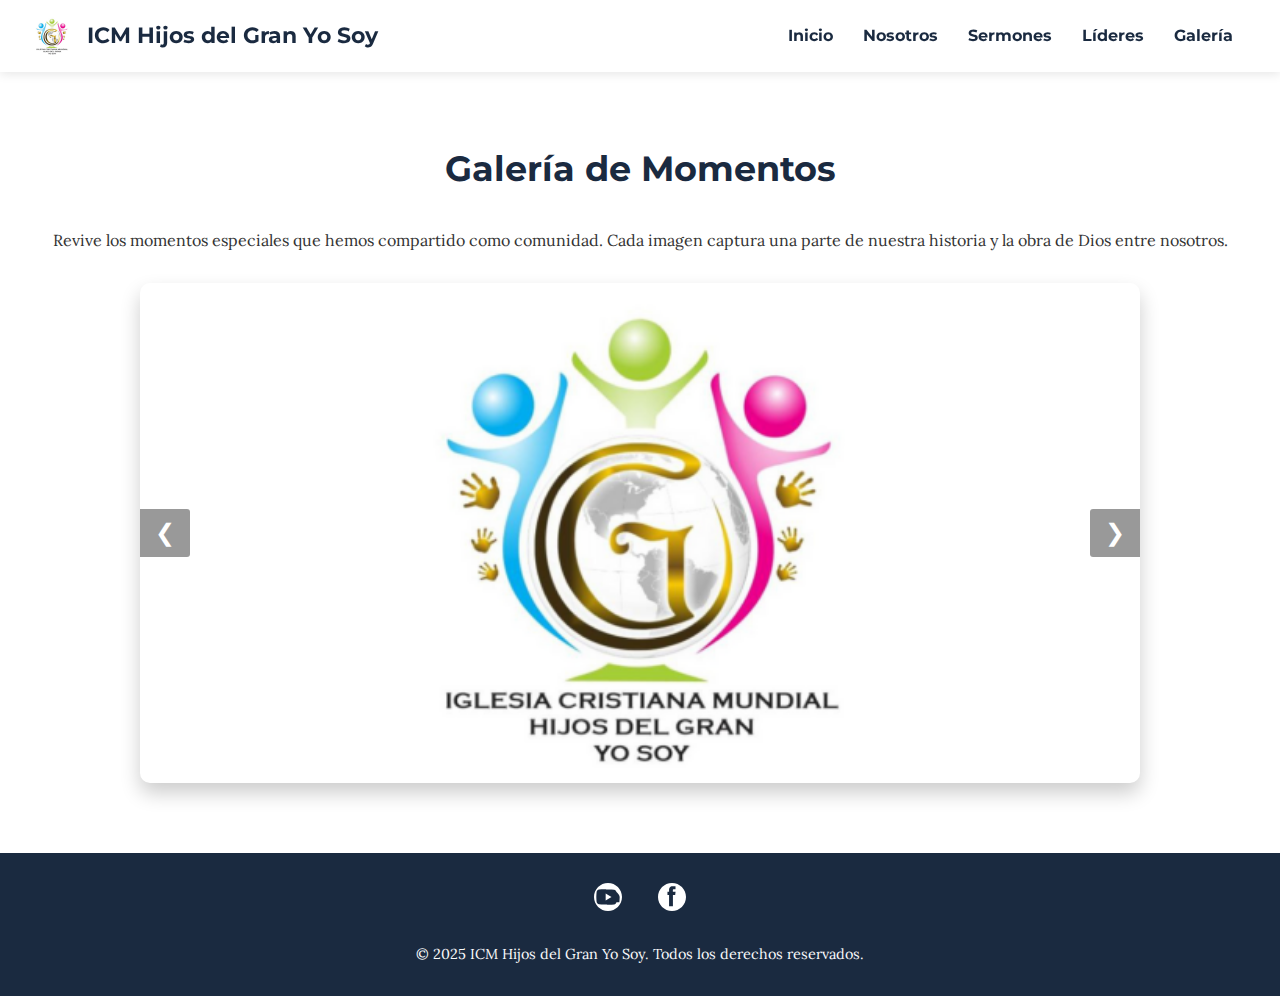
<file: galeria.html>
<!DOCTYPE html>
<html lang="es">
<head>
    <meta charset="UTF-8">
    <meta name="viewport" content="width=device-width, initial-scale=1.0">
    <title>Galería - Iglesia Hijos del Gran Yo Soy</title>
    <link rel="icon" href="./assets/images/favicon.ico">
    <link rel="stylesheet" href="style.css">
</head>
<body>
    <header>
        <a href="index.html" class="logo-container">
            <img src="./assets/images/Diseño sin título (61).png" alt="Logo ICM" class="header-logo">
            <h1>ICM Hijos del Gran Yo Soy</h1>
        </a>
        <nav>
            <ul>
                <li><a href="index.html">Inicio</a></li>
                <li><a href="nosotros.html">Nosotros</a></li>
                <li><a href="sermones.html">Sermones</a></li>
                <li><a href="lideres.html">Líderes</a></li>
                <li><a href="galeria.html">Galería</a></li>
            </ul>
        </nav>
        <button class="menu-toggle" aria-label="Abrir menú">
            <span class="bar"></span>
            <span class="bar"></span>
            <span class="bar"></span>
        </nav>
    </header>

    <main>
        <section id="gallery">
            <h2>Galería de Momentos</h2>
            <p>Revive los momentos especiales que hemos compartido como comunidad. Cada imagen captura una parte de nuestra historia y la obra de Dios entre nosotros.</p>
            <div class="slider-container">
                <div class="slide active">
                    <!-- Reemplaza esta URL por la de tu imagen -->
                    <img src="assets/images/Diseño sin título (61).png" alt="Foto del ministerio" loading="lazy">
                </div>
                <div class="slide">
                    <!-- Reemplaza esta URL por la de tu imagen -->
                    <img src="assets/images/LOGOS ICM HIJOS_20251107_235157_0000.png" alt="Foto de logo del campamento" loading="lazy">
                </div>
                <div class="slide">
                    <!-- Reemplaza esta URL por la de tu imagen -->
                    <img src="assets/images/Diseño sin título (61).png" alt="Foto del logo de la iglesia" loading="lazy">
                </div>

                <div class="slide">
                    <img src="assets/images/1764266954235.jpg" alt="Imagen generada por IA, representando creyentes viendo a dios o jesus en su gloria" loading="lazy">
                </div>

                <div class="slide">
                    <img src="assets/images/iglesia/DSC1631.webp" alt="Grupo de la iglesia en un día de esparcimiento" loading="lazy">
                </div>

                <div class="slide">
                    <img src="assets/images/iglesia/DSC1633.webp" alt="Miembros de la comunidad compartiendo" loading="lazy">
                </div>

                <div class="slide">
                    <img src="assets/images/iglesia/DSC1636.webp" alt="Jóvenes de la iglesia" loading="lazy">
                </div>
                
                <div class="slide">
                    <img src="assets/images/iglesia/DSC1642.webp" alt="Actividad de la iglesia" loading="lazy">
                </div>

                <div class="slide">
                    <img src="assets/images/iglesia/DSC2582.webp" alt="Momento de alabanza" loading="lazy">
                </div>

                <div class="slide">
                    <img src="assets/images/iglesia/DSC2583.webp" alt="Reunión de la iglesia" loading="lazy">
                </div>

                <div class="slide">
                    <img src="assets/images/iglesia/DSC2585.webp" alt="Compartir en comunidad" loading="lazy">
                </div>

                <div class="slide">
                    <img src="assets/images/iglesia/DSC2587.webp" alt="Evento de la iglesia" loading="lazy">
                </div>

                <div class="slide">
                    <img src="assets/images/iglesia/DSC2593.webp" alt="Sonrisas en la comunidad" loading="lazy">
                </div>

                <div class="slide">
                    <img src="assets/images/iglesia/DSC2598.webp" alt="Miembros de la iglesia" loading="lazy">
                </div>

                <div class="slide">
                    <img src="assets/images/iglesia/DSC2599.webp" alt="Actividad al aire libre" loading="lazy">
                </div>

                <div class="slide">
                    <img src="assets/images/iglesia/DSC2605-Edit.webp" alt="Retrato de un miembro de la iglesia" loading="lazy">
                </div>

                <div class="slide">
                    <img src="assets/images/iglesia/DSC2611.webp" alt="Enseñanza bíblica" loading="lazy">
                </div>

                <div class="slide">
                    <img src="assets/images/iglesia/DSC2614.webp" alt="Grupo de estudio" loading="lazy">
                </div>

                <div class="slide">
                    <img src="assets/images/iglesia/DSC2615.webp" alt="Comunidad unida" loading="lazy">
                </div>

                <div class="slide">
                    <img src="assets/images/iglesia/DSC2618.webp" alt="Misión de la iglesia" loading="lazy">
                </div>

                <div class="slide">
                    <img src="assets/images/iglesia/DSC2620.webp" alt="Campamento de jóvenes" loading="lazy">
                </div>

                <div class="slide">
                    <img src="assets/images/iglesia/DSC2627.webp" alt="Momento de oración" loading="lazy">
                </div>

                <div class="slide">
                    <img src="assets/images/iglesia/DSC2629.webp" alt="Adoración" loading="lazy">
                </div>

                <div class="slide">
                    <img src="assets/images/iglesia/DSC2631.webp" alt="Servicio" loading="lazy">
                </div>

                <div class="slide">
                    <img src="assets/images/iglesia/DSC2633.webp" alt="Comunidad" loading="lazy">
                </div>

                <div class="slide">
                    <img src="assets/images/iglesia/DSC2735.webp" alt="Evento especial" loading="lazy">
                </div>

                <div class="slide">
                    <img src="assets/images/iglesia/DSC2746.webp" alt="Actividad de grupo" loading="lazy">
                </div>

                <div class="slide">
                    <img src="assets/images/iglesia/Imagen de WhatsApp 2025-03-29 a las 23.06.19_c35810d4.webp" alt="Misión de la iglesia" loading="lazy">
                </div>

                <div class="slide">
                    <img src="assets/images/iglesia/Imagen de WhatsApp 2025-03-29 a las 23.06.20_87a2bb91.webp" alt="Jóvenes en campamento" loading="lazy">
                </div>

                <div class="slide">
                    <img src="assets/images/iglesia/Imagen de WhatsApp 2025-03-29 a las 23.06.20_ba536d94.webp" alt="Grupo de alabanza" loading="lazy">
                </div>

                <div class="slide">
                    <img src="assets/images/iglesia/Imagen de WhatsApp 2025-03-30 a las 07.15.57_13d6189c.webp" alt="Compartir en la iglesia" loading="lazy">
                </div>

                <div class="slide">
                    <img src="assets/images/iglesia/Imagen de WhatsApp 2025-03-30 a las 07.15.58_6a05e756.webp" alt="Actividad de niños" loading="lazy">
                </div>

                <div class="slide">
                    <img src="assets/images/iglesia/Imagen de WhatsApp 2025-03-30 a las 07.15.58_7ef9447c.webp" alt="Enseñanza dominical" loading="lazy">
                </div>

                <div class="slide">
                    <img src="assets/images/iglesia/Imagen de WhatsApp 2025-03-30 a las 07.39.52_6d60a6ad.webp" alt="Evento de la comunidad" loading="lazy">
                </div>

                <div class="slide">
                    <img src="assets/images/iglesia/Imagen de WhatsApp 2025-03-30 a las 07.41.03_62638c5b.webp" alt="Campamento de la iglesia" loading="lazy">
                </div>

                <div class="slide">
                    <img src="assets/images/iglesia/Imagen de WhatsApp 2025-03-30 a las 07.41.04_cd3cd92c.webp" alt="Reunión de oración" loading="lazy">
                </div>

                <div class="slide">
                    <img src="assets/images/iglesia/Imagen de WhatsApp 2025-03-30 a las 08.14.37_7690b200.webp" alt="Bautismos" loading="lazy">
                </div>

                <div class="slide">
                    <img src="assets/images/iglesia/Imagen de WhatsApp 2025-03-30 a las 08.14.37_ca50e3bb.webp" alt="Celebración" loading="lazy">
                </div>
                <button class="slider-btn prev">&#10094;</button>
                <button class="slider-btn next">&#10095;</button>
            </div>
        </section>
    </main>

    <footer>
        <div class="social-links">
            <a href="https://www.youtube.com/@iglesiahijosdelgranyosoy" target="_blank" title="YouTube" class="social-icon">
                <svg viewBox="0 0 24 24" fill="currentColor" width="24" height="24"><path d="M12 0C5.373 0 0 5.373 0 12s5.373 12 12 12 12-5.373 12-12S18.627 0 12 0zm7.25 16.5c-.27.98-1.01 1.72-2 1.99-2.58.26-6.5.26-6.5 0s-3.92 0-6.5-.26c-.99-.27-1.73-1.01-2-1.99C2 13.92 2 12 2 12s0-1.92.25-4.5c.27-.98 1.01-1.72 2-1.99 2.58-.26 6.5-.26 6.5 0s3.92 0 6.5.26c.99.27 1.73 1.01 2 1.99C22 10.08 22 12 22 12s0 1.92-.25 4.5zM10 9l5 3-5 3V9z"></path></svg>
            </a>
            <a href="https://www.facebook.com/p/Iglesia-Cristiana-Mundial-Hijos-del-Gran-Yo-Soy-100083021364738/" target="_blank" title="Facebook" class="social-icon">
                <svg viewBox="0 0 24 24" fill="currentColor" width="24" height="24"><path d="M12 0C5.373 0 0 5.373 0 12s5.373 12 12 12 12-5.373 12-12S18.627 0 12 0zm2.84 10.23h-2.05V20h-3.3V10.23H8.11V7.58h1.38V5.81c0-1.21.58-3.12 3.12-3.12l2.4.01v2.65h-1.7c-.24 0-.58.12-.58.64v1.59h2.32l-.32 2.65z"></path></svg>
            </a>
        </div>
        <p>&copy; 2025 ICM Hijos del Gran Yo Soy. Todos los derechos reservados.</p>
    </footer>

    <script>
        const menuToggle = document.querySelector('.menu-toggle');
        const navUl = document.querySelector('nav ul');

        menuToggle.addEventListener('click', () => {
            navUl.classList.toggle('active');
            menuToggle.classList.toggle('active');
        });

        // Lógica del Slider de Galería
        const slides = Array.from(document.querySelectorAll('.slide')).filter(slide => slide.querySelector('img[src]:not([src=""])'));
        const nextBtn = document.querySelector('.next');
        const prevBtn = document.querySelector('.prev');
        let currentSlide = 0;
        let slideInterval;

        function showSlide(index) {
            slides.forEach((slide, i) => {
                slide.classList.remove('active');
                if (i === index) {
                    slide.classList.add('active');
                }
            });
        }

        function nextSlide() {
            if (slides.length === 0) return;
            currentSlide = (currentSlide + 1) % slides.length;
            showSlide(currentSlide);
        }

        function startSlider() {
            if (slides.length < 2) return;
            slideInterval = setInterval(nextSlide, 5000);
        }

        if (slides.length > 0) {
            nextBtn.addEventListener('click', () => {
                nextSlide();
                clearInterval(slideInterval);
            });

            prevBtn.addEventListener('click', () => {
                if (slides.length === 0) return;
                currentSlide = (currentSlide - 1 + slides.length) % slides.length;
                showSlide(currentSlide);
                clearInterval(slideInterval);
            });

            startSlider();
        }
    </script>
</body>
</html>
</file>
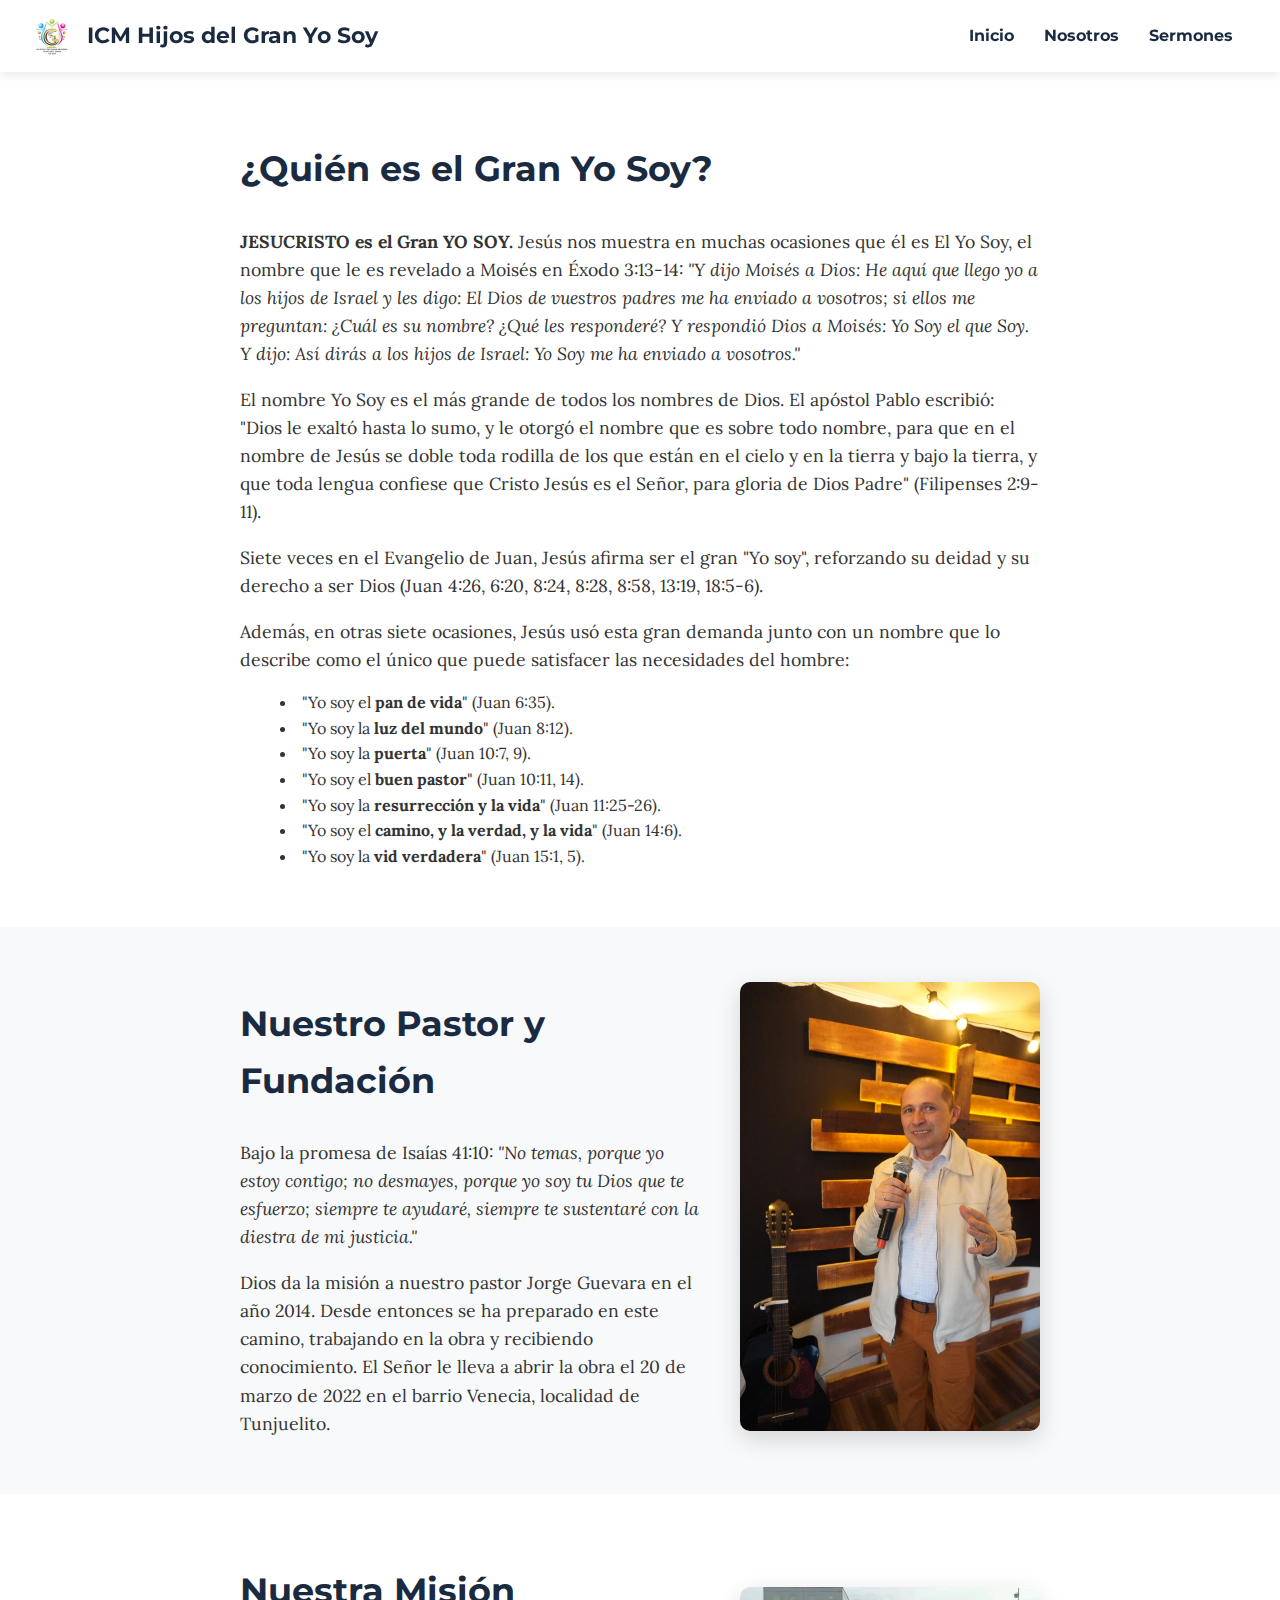
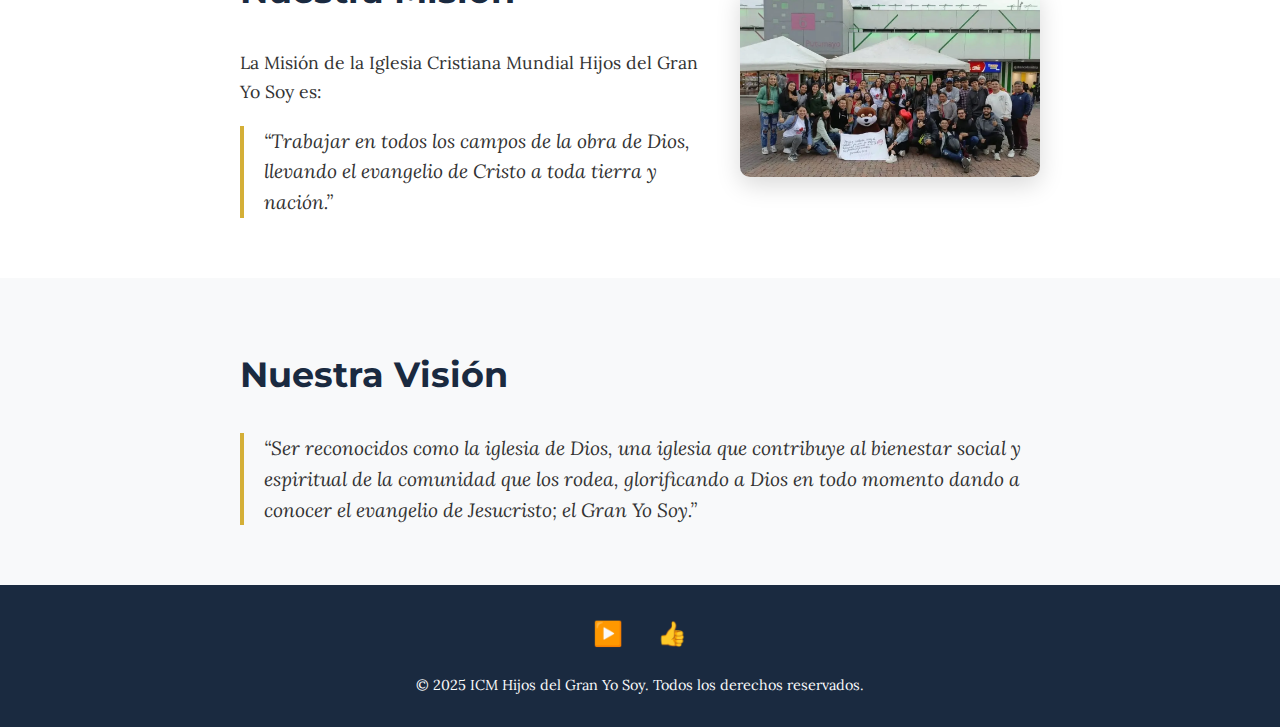
<file: nosotros.html>
<!DOCTYPE html>
<html lang="en">
<head>
    <meta charset="UTF-8">
    <meta name="viewport" content="width=device-width, initial-scale=1.0">
    <title>Sobre Nosotros - Iglesia Cristiana</title>
    <link rel="icon" href="./assets/images/favicon.ico">
    <link rel="stylesheet" href="style.css">
</head>
<body>
    <header>
        <a href="index.html" class="logo-container">
            <!-- Reemplaza esta URL por la ruta a tu logo. Ej: 'images/logo.png' -->
            <img src="./assets/images/Diseño sin título (61).png" alt="Logo ICM" class="header-logo">
            <h1>ICM Hijos del Gran Yo Soy</h1>
        </a>
        <nav>
            <ul>
                <li><a href="index.html">Inicio</a></li>
                <li><a href="nosotros.html">Nosotros</a></li>
                <li><a href="sermones.html">Sermones</a></li>
            </ul>
        </nav>
        <button class="menu-toggle" aria-label="Abrir menú">
            <span class="bar"></span>
            <span class="bar"></span>
            <span class="bar"></span>
        </nav>
    </header>

    <main>
        <section id="about-content">
            <div class="content-container">
                <h2>¿Quién es el Gran Yo Soy?</h2>
                <p><strong>JESUCRISTO es el Gran YO SOY.</strong> Jesús nos muestra en muchas ocasiones que él es El Yo Soy, el nombre que le es revelado a Moisés en Éxodo 3:13-14: <em>"Y dijo Moisés a Dios: He aquí que llego yo a los hijos de Israel y les digo: El Dios de vuestros padres me ha enviado a vosotros; si ellos me preguntan: ¿Cuál es su nombre? ¿Qué les responderé? Y respondió Dios a Moisés: Yo Soy el que Soy. Y dijo: Así dirás a los hijos de Israel: Yo Soy me ha enviado a vosotros."</em></p>
                <p>El nombre Yo Soy es el más grande de todos los nombres de Dios. El apóstol Pablo escribió: "Dios le exaltó hasta lo sumo, y le otorgó el nombre que es sobre todo nombre, para que en el nombre de Jesús se doble toda rodilla de los que están en el cielo y en la tierra y bajo la tierra, y que toda lengua confiese que Cristo Jesús es el Señor, para gloria de Dios Padre" (Filipenses 2:9-11).</p>
                <p>Siete veces en el Evangelio de Juan, Jesús afirma ser el gran "Yo soy", reforzando su deidad y su derecho a ser Dios (Juan 4:26, 6:20, 8:24, 8:28, 8:58, 13:19, 18:5-6).</p>
                <p>Además, en otras siete ocasiones, Jesús usó esta gran demanda junto con un nombre que lo describe como el único que puede satisfacer las necesidades del hombre:
                    <ul>
                        <li>"Yo soy el <strong>pan de vida</strong>" (Juan 6:35).</li>
                        <li>"Yo soy la <strong>luz del mundo</strong>" (Juan 8:12).</li>
                        <li>"Yo soy la <strong>puerta</strong>" (Juan 10:7, 9).</li>
                        <li>"Yo soy el <strong>buen pastor</strong>" (Juan 10:11, 14).</li>
                        <li>"Yo soy la <strong>resurrección y la vida</strong>" (Juan 11:25-26).</li>
                        <li>"Yo soy el <strong>camino, y la verdad, y la vida</strong>" (Juan 14:6).</li>
                        <li>"Yo soy la <strong>vid verdadera</strong>" (Juan 15:1, 5).</li>
                    </ul>
                </p>
            </div>
        </section>

        <section>
            <div class="content-container about-flex-container">
                <div class="about-text">
                    <h2>Nuestro Pastor y Fundación</h2>
                    <p>Bajo la promesa de Isaías 41:10: <em>"No temas, porque yo estoy contigo; no desmayes, porque yo soy tu Dios que te esfuerzo; siempre te ayudaré, siempre te sustentaré con la diestra de mi justicia."</em></p>
                    <p>Dios da la misión a nuestro pastor Jorge Guevara en el año 2014. Desde entonces se ha preparado en este camino, trabajando en la obra y recibiendo conocimiento. El Señor le lleva a abrir la obra el 20 de marzo de 2022 en el barrio Venecia, localidad de Tunjuelito.</p>
                </div>
                <div class="about-image">
                    <!-- Reemplaza esta URL con una foto del pastor -->
                    <img src="./assets/images/iglesia/1-Pastor Jorge Guevara.webp" alt="Foto del Pastor Jorge Guevara">
                </div>
            </div>
        </section>

        <section>
            <div class="content-container about-flex-container reverse">
                <div class="about-text">
                    <h2>Nuestra Misión</h2>
                    <p>La Misión de la Iglesia Cristiana Mundial Hijos del Gran Yo Soy es:</p>
                    <blockquote class="mission-quote">
                        “Trabajar en todos los campos de la obra de Dios, llevando el evangelio de Cristo a toda tierra y nación.”
                    </blockquote>
                </div>
                <div class="about-image">
                    <!-- Reemplaza esta URL con una foto de la comunidad o un evento -->
                    <img src="./assets/images/iglesia/Imagen de WhatsApp 2025-03-29 a las 23.06.19_c35810d4.webp" alt="Comunidad de la iglesia en acción">
                </div>
            </div>
        </section>

        <section>
            <div class="content-container">
                <h2>Nuestra Visión</h2>
                <blockquote class="mission-quote">
                    “Ser reconocidos como la iglesia de Dios, una iglesia que contribuye al bienestar social y espiritual de la comunidad que los rodea, glorificando a Dios en todo momento dando a conocer el evangelio de Jesucristo; el Gran Yo Soy.”
                </blockquote>
            </div>
        </section>
    </main>

    <footer>
        <div class="social-links">
            <!-- Reemplaza # con los enlaces a tus redes sociales -->
            <a href="#" target="_blank" title="YouTube">▶️</a>
            <a href="#" target="_blank" title="Facebook">👍</a>
        </div>
        <p>&copy; 2025 ICM Hijos del Gran Yo Soy. Todos los derechos reservados.</p>
    </footer>

    <script>
        const menuToggle = document.querySelector('.menu-toggle');
        const navUl = document.querySelector('nav ul');

        menuToggle.addEventListener('click', () => {
            navUl.classList.toggle('active');
            menuToggle.classList.toggle('active');
        });
    </script>
</body>
</html>
</file>
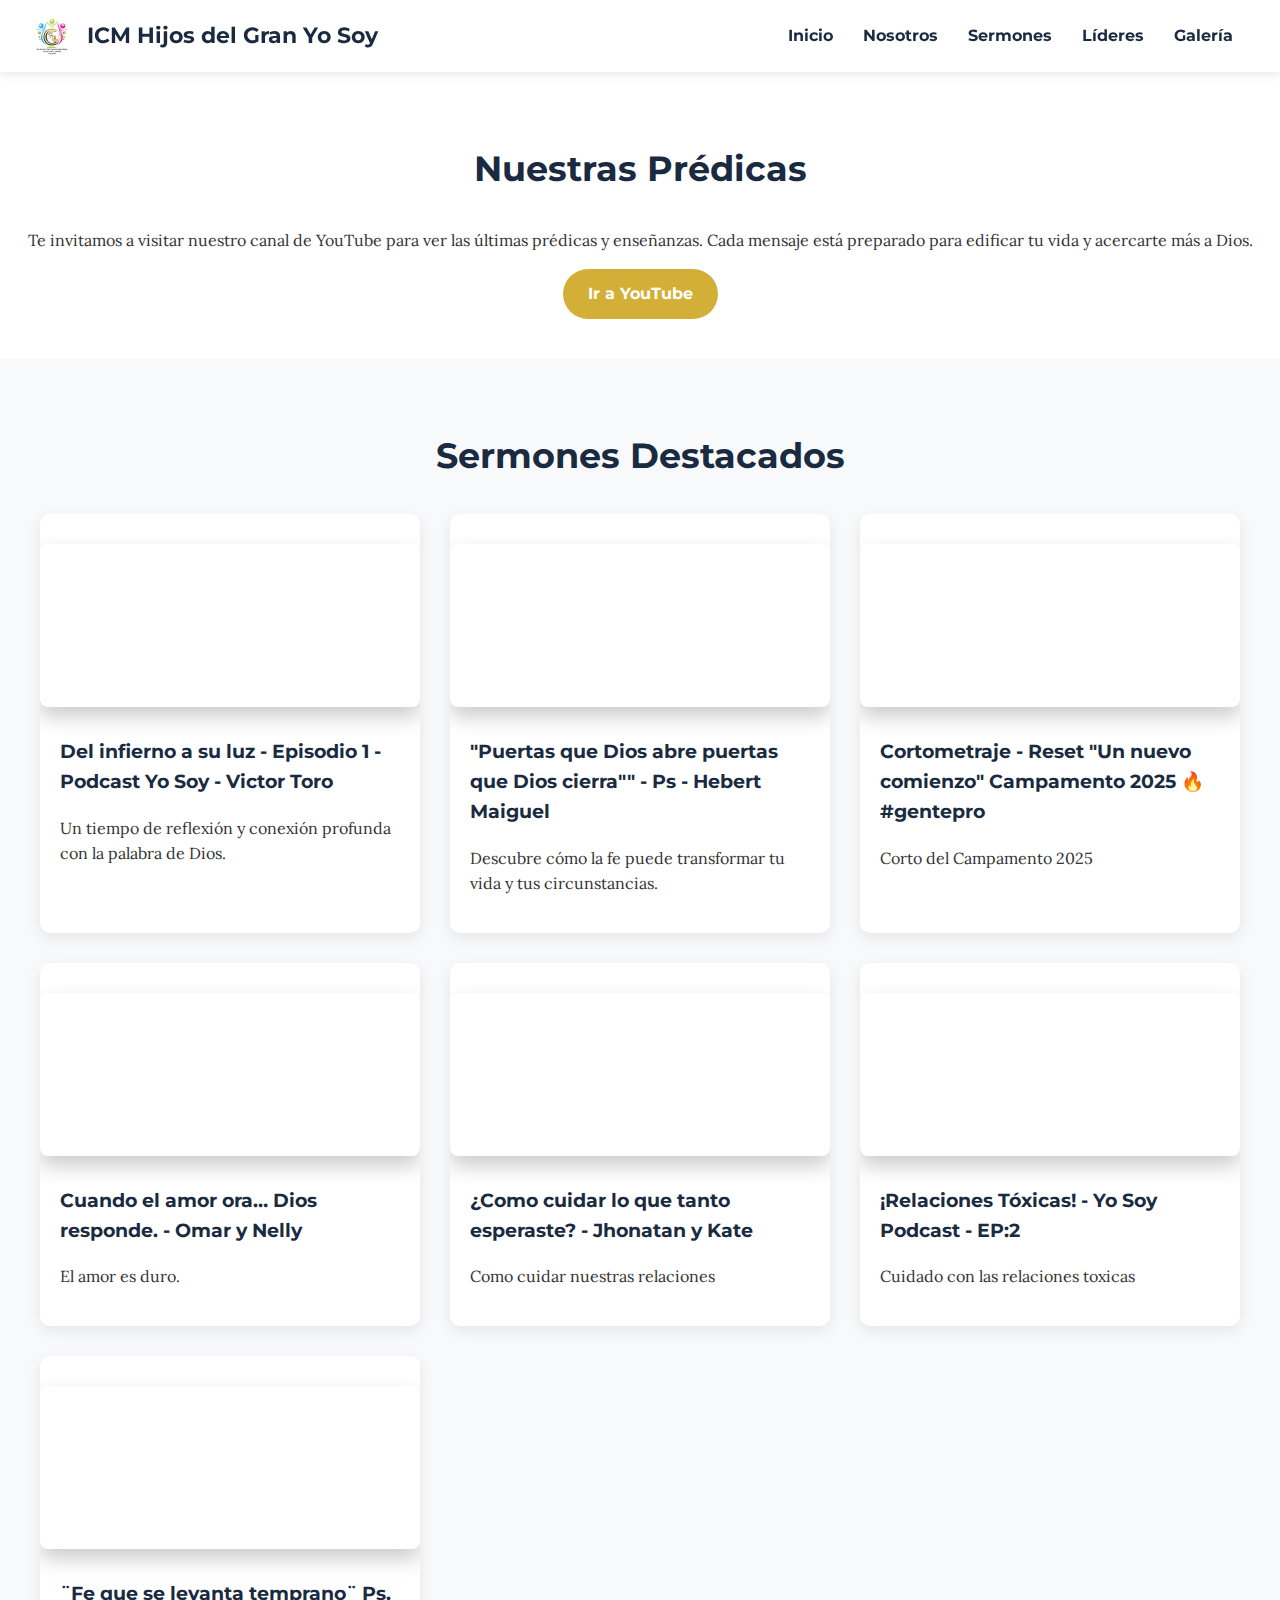
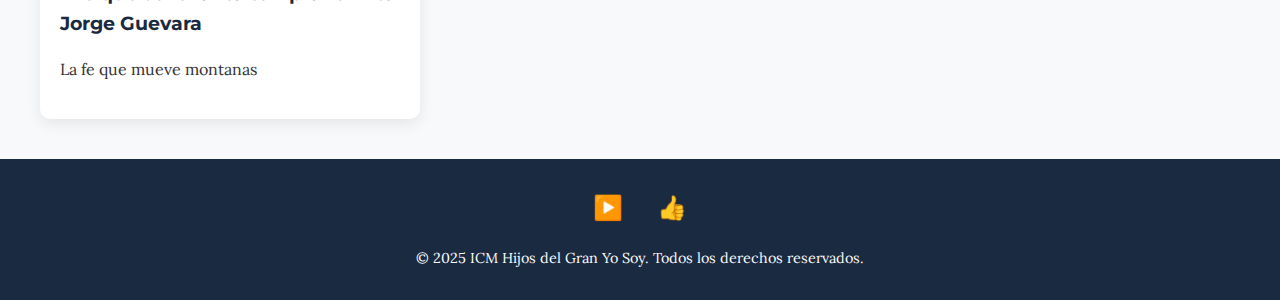
<file: sermones.html>
<!DOCTYPE html>
<html lang="es">
<head>
    <meta charset="UTF-8">
    <meta name="viewport" content="width=device-width, initial-scale=1.0">
    <title>Sermones - Iglesia Cristiana</title>
    <link rel="icon" href="./assets/images/favicon.ico">
    <link rel="stylesheet" href="style.css">
</head>
<body>
    <header>
        <a href="index.html" class="logo-container">
            <!-- Reemplaza esta URL por la ruta a tu logo. Ej: 'images/logo.png' -->
            <img src="./assets/images/Diseño sin título (61).png" alt="Logo ICM" class="header-logo">
            <h1>ICM Hijos del Gran Yo Soy</h1>
        </a>
        <nav>
            <ul>
                <li><a href="index.html">Inicio</a></li>
                <li><a href="nosotros.html">Nosotros</a></li>
                <li><a href="sermones.html">Sermones</a></li>
                <li><a href="lideres.html">Líderes</a></li>
                <li><a href="galeria.html">Galería</a></li>
            </ul>
        </nav>
        <button class="menu-toggle" aria-label="Abrir menú">
            <span class="bar"></span>
            <span class="bar"></span>
            <span class="bar"></span>
        </nav>
    </header>

    <main>
        <section>
            <h2>Nuestras Prédicas</h2>
            <p>Te invitamos a visitar nuestro canal de YouTube para ver las últimas prédicas y enseñanzas. Cada mensaje está preparado para edificar tu vida y acercarte más a Dios.</p>
            <a href="https://www.youtube.com/@iglesiahijosdelgranyosoy" target="_blank" class="cta-button">Ir a YouTube</a>
        </section>

        <section id="featured-sermons">
            <h2>Sermones Destacados</h2>
            <div class="sermons-grid">
                <div class="sermon-card">
                    <div class="video-container">
                        <!-- Reemplaza 'zfvNzxnHbUg' con el ID de un video de YouTube -->
                        <iframe width="791" height="445" src="https://www.youtube.com/embed/AYwmibJg680" title="Del infierno a su luz - Episodio 1 - Podcast Yo Soy - Victor Toro" frameborder="0" allow="accelerometer; autoplay; clipboard-write; encrypted-media; gyroscope; picture-in-picture; web-share" referrerpolicy="strict-origin-when-cross-origin" allowfullscreen></iframe>
                    </div>
                    <h3>Del infierno a su luz - Episodio 1 - Podcast Yo Soy - Victor Toro</h3>
                    <p>Un tiempo de reflexión y conexión profunda con la palabra de Dios.</p>
                </div>
                <div class="sermon-card">
                    <div class="video-container">
                        <!-- Reemplaza 'VIDEO_ID_2' con el ID de otro video de YouTube -->
                        <iframe width="791" height="445" src="https://www.youtube.com/embed/73bPucvhUDQ" title="&quot;Puertas que Dios abre puertas que Dios cierra&quot;&quot; - Ps - Hebert Maiguel" frameborder="0" allow="accelerometer; autoplay; clipboard-write; encrypted-media; gyroscope; picture-in-picture; web-share" referrerpolicy="strict-origin-when-cross-origin" allowfullscreen></iframe>
                    </div>
                    <h3>"Puertas que Dios abre puertas que Dios cierra"" - Ps - Hebert Maiguel</h3>
                    <p>Descubre cómo la fe puede transformar tu vida y tus circunstancias.</p>
                </div>

                <div class="sermon-card">
                    <div class="video-container">
                        <iframe width="640" height="360" src="https://www.youtube.com/embed/fpMpgzjT0gc" title="Cortometraje - Reset &quot;Un nuevo comienzo&quot;   Campamento 2025 🔥 #gentepro " frameborder="0" allow="accelerometer; autoplay; clipboard-write; encrypted-media; gyroscope; picture-in-picture; web-share" referrerpolicy="strict-origin-when-cross-origin" allowfullscreen></iframe>
                    </div>
                    <h3>Cortometraje - Reset "Un nuevo comienzo" Campamento 2025 🔥 #gentepro</h3>
                    <p>Corto del Campamento 2025</p>
                </div>

                <div class="sermon-card">
                    <div class="video-container">
                        <iframe width="791" height="445" src="https://www.youtube.com/embed/_hh6z5vdSGM" title="Cuando el amor ora… Dios responde.  - Omar y Nelly" frameborder="0" allow="accelerometer; autoplay; clipboard-write; encrypted-media; gyroscope; picture-in-picture; web-share" referrerpolicy="strict-origin-when-cross-origin" allowfullscreen></iframe>
                    </div>
                    <h3>Cuando el amor ora… Dios responde. - Omar y Nelly</h3>
                    <p>El amor es duro.</p>
                </div>

                <div class="sermon-card">
                    <div class="video-container">
                        <iframe width="791" height="445" src="https://www.youtube.com/embed/kkb6A9nx5o0" title="¿Como cuidar lo que tanto esperaste?  - Jhonatan y Kate" frameborder="0" allow="accelerometer; autoplay; clipboard-write; encrypted-media; gyroscope; picture-in-picture; web-share" referrerpolicy="strict-origin-when-cross-origin" allowfullscreen></iframe>
                    </div>
                    <h3>¿Como cuidar lo que tanto esperaste? - Jhonatan y Kate</h3>
                    <p>Como cuidar nuestras relaciones</p>
                </div>

                <div class="sermon-card">
                    <div class="video-container">
                        <iframe width="791" height="445" src="https://www.youtube.com/embed/gsbseTHJnys" title="¡Relaciones Tóxicas! - Yo Soy Podcast - EP:2" frameborder="0" allow="accelerometer; autoplay; clipboard-write; encrypted-media; gyroscope; picture-in-picture; web-share" referrerpolicy="strict-origin-when-cross-origin" allowfullscreen></iframe>
                    </div>
                    <h3>¡Relaciones Tóxicas! - Yo Soy Podcast - EP:2</h3>
                    <p>Cuidado con las relaciones toxicas</p>
                </div>

                <div class="sermon-card">
                    <div class="video-container">
                        <iframe width="791" height="445" src="https://www.youtube.com/embed/iKpa1WHQu4k" title="¨Fe que se levanta temprano¨ Ps. Jorge Guevara" frameborder="0" allow="accelerometer; autoplay; clipboard-write; encrypted-media; gyroscope; picture-in-picture; web-share" referrerpolicy="strict-origin-when-cross-origin" allowfullscreen></iframe>
                    </div>
                    <h3>¨Fe que se levanta temprano¨ Ps. Jorge Guevara</h3>
                    <p>La fe que mueve montanas</p>
                </div>

            </div>
        </section>
    </main>

    <footer>
        <div class="social-links">
            <!-- Reemplaza # con los enlaces a tus redes sociales -->
            <a href="#" target="_blank" title="YouTube">▶️</a>
            <a href="#" target="_blank" title="Facebook">👍</a>
        </div>
        <p>&copy; 2025 ICM Hijos del Gran Yo Soy. Todos los derechos reservados.</p>
    </footer>

    <script>
        const menuToggle = document.querySelector('.menu-toggle');
        const navUl = document.querySelector('nav ul');

        menuToggle.addEventListener('click', () => {
            navUl.classList.toggle('active');
            menuToggle.classList.toggle('active');
        });
    </script>
</body>
</html>
</file>
<file: style.css>
@import url('https://fonts.googleapis.com/css2?family=Lora:ital,wght@0,400;0,700;1,400&family=Montserrat:wght@400;700&display=swap');

:root {
    --primary-color: #1a2a40; /* Azul noche profundo */
    --secondary-color: #4a90e2; /* Azul cielo */
    --accent-color: #d4af37; /* Oro antiguo */
    --text-color: #333333;
    --light-gray: #f8f9fa;
    --white-color: #ffffff;
}

body {
    font-family: 'Lora', serif;
    margin: 0;
    padding: 0;
    background-color: var(--light-gray);
    color: var(--text-color);
    line-height: 1.6;
}

h1, h2, h3 {
    font-family: 'Montserrat', sans-serif;
    font-weight: 700;
    color: var(--primary-color);
}

h2 {
    font-size: 2.2rem;
    margin-bottom: 30px;
}

header {
    background: var(--white-color);
    color: var(--primary-color);
    padding: 1rem 2rem;
    display: flex;
    justify-content: space-between;
    align-items: center;
    position: sticky;
    top: 0;
    z-index: 1000;
    box-shadow: 0 2px 10px rgba(0,0,0,0.1);
}

.logo-container {
    display: flex;
    align-items: center;
    text-decoration: none;
    color: inherit;
}

.header-logo {
    height: 40px; /* Ajusta la altura de tu logo */
    width: auto;
    margin-right: 15px;
}

.logo-container h1 {
    margin: 0;
    font-size: 1.4rem;
}

nav ul {
    padding: 0;
    list-style: none;
    margin: 0;
    display: flex;
}

nav ul li {
    margin: 0 15px;
}

nav a {
    color: var(--primary-color);
    text-decoration: none;
    font-weight: bold;
    font-family: 'Montserrat', sans-serif;
    transition: color 0.3s ease;
}

nav a:hover {
    color: var(--accent-color);
}

main {
    padding: 0; /* Mantenemos esto para evitar paddings no deseados */
}

section {
    padding: 40px 20px;
    text-align: center;
}

section:last-of-type {
    border-bottom: none;
}

section:nth-of-type(odd) {
    background-color: var(--white-color);
}

#welcome {
    background: linear-gradient(rgba(26, 42, 64, 0.8), rgba(26, 42, 64, 0.8)), url('https://via.placeholder.com/1500x800.png?text=Comunidad+en+Adoración') no-repeat center center/cover;
    color: var(--white-color);
    padding: 80px 20px;
    text-align: center;
}

#welcome h2 {
    color: var(--white-color);
    font-size: 3rem;
    text-shadow: 2px 2px 4px rgba(0,0,0,0.5);
}

#welcome p {
    max-width: 700px;
    margin: 0 auto 30px auto;
    font-size: 1.1rem;
}

.cta-button {
    background-color: var(--accent-color);
    color: var(--white-color);
    padding: 12px 25px;
    border-radius: 50px;
    text-decoration: none;
    font-family: 'Montserrat', sans-serif;
    font-weight: bold;
    transition: background-color 0.3s ease, transform 0.3s ease;
    display: inline-block;
}

.cta-button:hover {
    background-color: #b89b2e; /* Dorado más oscuro */
    transform: translateY(-2px);
}

/* Estilos para la página "Nosotros" */
.content-container {
    max-width: 800px;
    margin: 0 auto;
    text-align: left;
    padding: 0 20px;
}

.content-container p {
    font-size: 1.1rem;
    margin-bottom: 1rem;
}

.content-container ul {
    list-style-position: inside;
}

.mission-quote {
    font-size: 1.2rem;
    font-style: italic;
    border-left: 4px solid var(--accent-color);
    padding-left: 20px;
    margin: 20px 0;
}

.about-flex-container {
    display: flex;
    align-items: center;
    gap: 40px;
}

.about-flex-container .about-text {
    flex: 1;
}

.about-flex-container .about-image {
    flex: 0 0 300px; /* No crece, no se encoge, base de 300px */
}

.about-flex-container .about-image img {
    width: 100%;
    height: auto;
    border-radius: 10px;
    box-shadow: 0 8px 25px rgba(0,0,0,0.15);
}

/* Estilos para Sermones */
.sermons-grid {
    display: grid;
    grid-template-columns: repeat(auto-fit, minmax(350px, 1fr));
    gap: 30px;
    max-width: 1200px;
    margin: 0 auto;
}

.sermon-card {
    background: var(--white-color);
    border-radius: 10px;
    overflow: hidden;
    box-shadow: 0 5px 15px rgba(0,0,0,0.08);
    text-align: left;
    padding-bottom: 20px;
}

.sermon-card h3, .sermon-card p {
    padding: 0 20px;
}

footer {
    background-color: var(--primary-color);
    color: var(--light-gray);
    text-align: center;
    padding: 30px 20px;
}

.video-container {
    position: relative;
    padding-bottom: 42.85%; /* Aspect ratio más ancho (aprox 21:9) */
    height: 0;
    overflow: hidden;
    max-width: 1200px;
    margin: 30px auto;
    border-radius: 8px;
    box-shadow: 0 10px 20px rgba(0,0,0,0.2);
}

.video-container iframe {
    position: absolute;
    top: 0;
    left: 0;
    width: 100%;
    height: 100%;
}

/* Estilos del Slider de Galería */
.slider-container {
    max-width: 1000px;
    margin: 30px auto;
    height: 500px; /* Altura fija para el slider */
    position: relative;
    overflow: hidden;
    border-radius: 10px;
    box-shadow: 0 10px 20px rgba(0,0,0,0.2);
}

.slide {
    display: none;
    height: 100%; /* Asegura que el slide ocupe toda la altura */
    width: 100%; /* Asegura que el slide ocupe todo el ancho */
}

.slide.active {
    display: block;
    animation: fade 0.8s ease-in-out;
}

.slide img {
    width: 100%;
    height: 100%; /* La imagen ocupa toda la altura del contenedor */
    object-fit: contain; /* Ajusta la imagen para que sea completamente visible */
    vertical-align: middle; /* Elimina espacio extra debajo de la imagen */
}

.slider-btn {
    position: absolute;
    top: 50%;
    transform: translateY(-50%);
    background-color: rgba(0, 0, 0, 0.4);
    color: white;
    border: none;
    padding: 10px 15px;
    cursor: pointer;
    font-size: 1.5rem;
    transition: background-color 0.3s ease;
}

.slider-btn:hover {
    background-color: rgba(0, 0, 0, 0.7);
}

.prev {
    left: 0;
    border-radius: 0 3px 3px 0;
}

.next {
    right: 0;
    border-radius: 3px 0 0 3px;
}

@keyframes fade {
    from { opacity: 0.4; }
    to { opacity: 1; }
}

.event-list .event-item {
    background-color: var(--white-color);
    border-left: 5px solid var(--accent-color);
    padding: 15px 25px;
    margin: 15px auto;
    text-align: left;
    max-width: 600px;
    border-radius: 0 8px 8px 0;
    box-shadow: 0 5px 15px rgba(0,0,0,0.08);
    transition: box-shadow 0.3s ease;
}

.event-list .event-item:hover {
    box-shadow: 0 6px 12px rgba(0,0,0,0.1);
}

.event-item h3 {
    margin: 0 0 5px 0;
    color: var(--primary-color);
}

.event-item p {
    margin: 0;
    font-style: italic;
}

.social-links {
    margin-bottom: 20px;
}

.social-links a {
    color: var(--white-color);
    margin: 0 15px;
    text-decoration: none;
    font-size: 1.5rem; /* Aumentado para mejor visibilidad */
    transition: color 0.3s ease;
}

.social-links .social-icon svg {
    width: 28px; /* Tamaño unificado para los iconos */
    height: 28px;
}

.social-links a:hover {
    color: var(--accent-color);
}

footer p {
    margin: 0;
    font-size: 0.9rem;
}

/* Menú Hamburguesa (Cruz) */
.menu-toggle {
    display: none;
    background: none;
    border: none;
    cursor: pointer;
    z-index: 1001;
}

.menu-toggle .bar {
    display: block;
    width: 25px;
    height: 3px;
    margin: 5px auto;
    background-color: var(--primary-color);
    transition: all 0.3s ease-in-out;
}

/* Estilos para pantallas pequeñas */
@media (max-width: 768px) {
    header h1 {
        font-size: 1.0rem; /* Reducido para dar espacio al logo */
    }

    .menu-toggle {
        display: block;
    }

    nav ul {
        display: flex;
        flex-direction: column;
        align-items: center;
        justify-content: center;
        position: fixed;
        top: 0;
        left: -100%;
        width: 100%;
        height: 100vh;
        background-color: rgba(26, 42, 64, 0.98);
        transition: left 0.3s ease-in-out;
    }

    nav ul.active {
        left: 0;
    }

    nav ul li {
        margin: 20px 0;
    }

    nav a {
        color: var(--white-color);
        font-size: 1.5rem;
    }

    /* Animación de la cruz */
    .menu-toggle.active .bar:nth-child(1) {
        transform: translateY(8px) rotate(45deg);
    }
    .menu-toggle.active .bar:nth-child(2) {
        opacity: 0;
    }
    .menu-toggle.active .bar:nth-child(3) {
        transform: translateY(-8px) rotate(-45deg);
    }

    section {
        padding: 30px 15px;
    }

    #welcome h2 {
        font-size: 2.2rem;
    }

    .about-flex-container {
        flex-direction: column;
    }

    .about-flex-container.reverse {
        flex-direction: column-reverse;
    }

    .about-flex-container .about-image {
        flex-basis: auto; /* Permite que la imagen se ajuste */
        width: 100%;
        max-width: 350px;
    }
}
</file>
